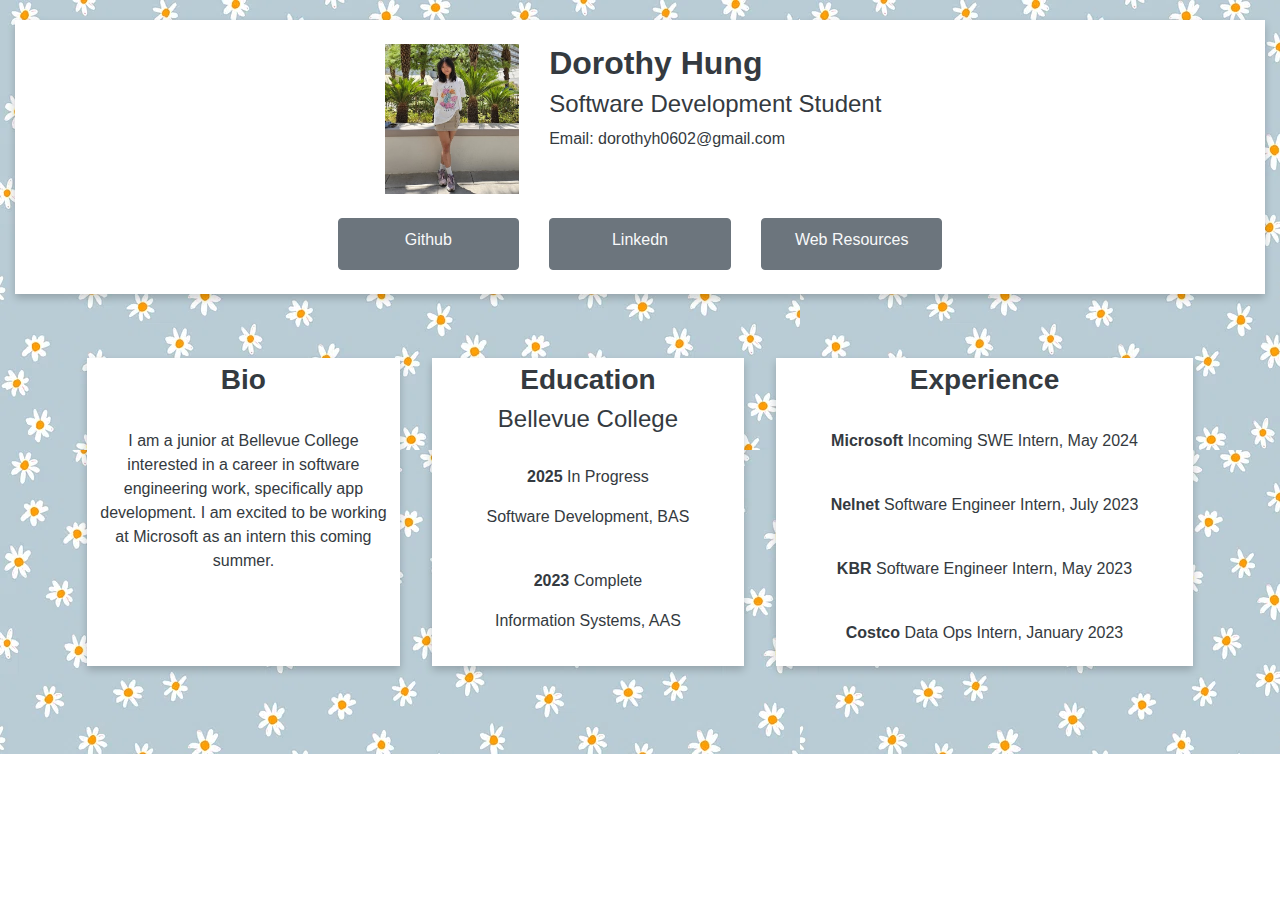
<file: index.html>
<!DOCTYPE html>
<html lang="en">
<head>
    <title>Home | Dorothy Hung</title>
    <meta charset="utf-8">
    <meta name="description" content="Class assignment - Github Page">
    <meta name="keywords" content="Dorothy Hung">
    <meta name="author" content="Dorothyhung">
    <meta name="viewport" content="width=device-width, initial-scale=1, shrink-to-fit=no">

    <!-- Bootstrap Style Sheets-->
    <link rel="stylesheet" href="https://maxcdn.bootstrapcdn.com/bootstrap/4.0.0/css/bootstrap.min.css" integrity="sha384-Gn5384xqQ1aoWXA+058RXPxPg6fy4IWvTNh0E263XmFcJlSAwiGgFAW/dAiS6JXm" crossorigin="anonymous">
    <script src="https://code.jquery.com/jquery-3.2.1.slim.min.js" integrity="sha384-KJ3o2DKtIkvYIK3UENzmM7KCkRr/rE9/Qpg6aAZGJwFDMVNA/GpGFF93hXpG5KkN" crossorigin="anonymous"></script>
    <script src="https://cdnjs.cloudflare.com/ajax/libs/popper.js/1.12.9/umd/popper.min.js" integrity="sha384-ApNbgh9B+Y1QKtv3Rn7W3mgPxhU9K/ScQsAP7hUibX39j7fakFPskvXusvfa0b4Q" crossorigin="anonymous"></script>
    <script src="https://maxcdn.bootstrapcdn.com/bootstrap/4.0.0/js/bootstrap.min.js" integrity="sha384-JZR6Spejh4U02d8jOt6vLEHfe/JQGiRRSQQxSfFWpi1MquVdAyjUar5+76PVCmYl" crossorigin="anonymous"></script>
    <!-- <link rel="stylesheet" type="text/css" href="http://meyerweb.com/eric/tools/css/reset/reset.css">
    <link rel="stylesheet" type="text/css" href="https://maxcdn.bootstrapcdn.com/bootstrap/3.3.7/css/bootstrap.min.css">
    <link rel="stylesheet" type="text/css" href="https://ajax.googleapis.com/ajax/libs/jquery/1.12.4/jquery.min.js">
    <link rel="stylesheet" type="text/css" href="https://maxcdn.bootstrapcdn.com/bootstrap/3.3.7/js/bootstrap.min.js">
    <link rel="stylesheet" href="https://maxcdn.bootstrapcdn.com/bootstrap/3.3.6/css/bootstrap.min.css" /> -->
    <link rel="stylesheet" href="css/style.css" />

</head>
<body>
    <div class="container-fluid background-container-1">
        <div class="container-fluid text-dark custom-shadow py-4">
            <div class="row">
                <div class="col-sm-5 text-right">
                    <img src="img/DorothyHung.jpg" style="height:150px">
                </div>
                <div class="col-sm-7">
                    <h2><b>Dorothy Hung</b></h2>
                    <h4>Software Development Student</h4>
                    <p>Email: dorothyh0602@gmail.com</p>
                </div>
            </div>
            <br>

            <div class="row justify-content-center">
                <div class="col-sm-2">
                    <button class="btn btn-block pt-2 pb-0 btn-secondary btn-hover"><a class="btn btn-block text-light py-0" href="https://github.com/Dorothyhung" target="_blank">
                        <p>Github</p>
                    </a></button>
                </div>
                <div class="col-sm-2">
                    <button class="btn btn-block pt-2 pb-0 btn-secondary btn-hover"><a class="btn btn-block text-light py-0" href="https://www.linkedin.com/in/dorothyhung1/" target="_blank">
                        <p>Linkedn</p>
                    </a></button>
                </div>
                <div class="col-sm-2">
                    <button class="btn btn-block pt-2 pb-0 btn-secondary btn-hover"><a class="btn btn-block text-light py-0" href="html/webresources.html" target="_blank">
                        <p>Web Resources</p>
                    </a></button>
                </div>
            </div>
        </div><br>

        <div class="container-fluid text-dark py-4">
            <div class="row justify-content-center">
                <div class="col-sm-3 custom-shadow m-3 text-center">
                    <h3><b>Bio</b></h3><br />
                    <p>I am a junior at Bellevue College interested in a career in 
                        software engineering work, specifically app development. 
                        I am excited to be working at Microsoft as an intern this coming summer.</p>
                </div>

                <div class="col-sm-3 custom-shadow m-3 text-center">
                    <h3><b>Education</b></h3> <h4>Bellevue College</h4><br />
                    <p><b>2025</b> In Progress</p>
                    <p>Software Development, BAS</p></br>
                    <p><b>2023</b> Complete</p>
                    <p>Information Systems, AAS</p>
                </div>
                
                <div class="col-sm-4 custom-shadow m-3 text-center">
                    <h3><b>Experience</b></h3><br />
                    <p><b>Microsoft</b>  Incoming SWE Intern, May 2024</p><br />
                    <p><b>Nelnet</b>  Software Engineer Intern, July 2023</p><br />
                    <p><b>KBR</b>  Software Engineer Intern, May 2023</p><br />
                    <p><b>Costco</b>  Data Ops Intern, January 2023</p>
                </div>
            </div>
        </div><br><br>
    </div>
</body>
</html>
</file>
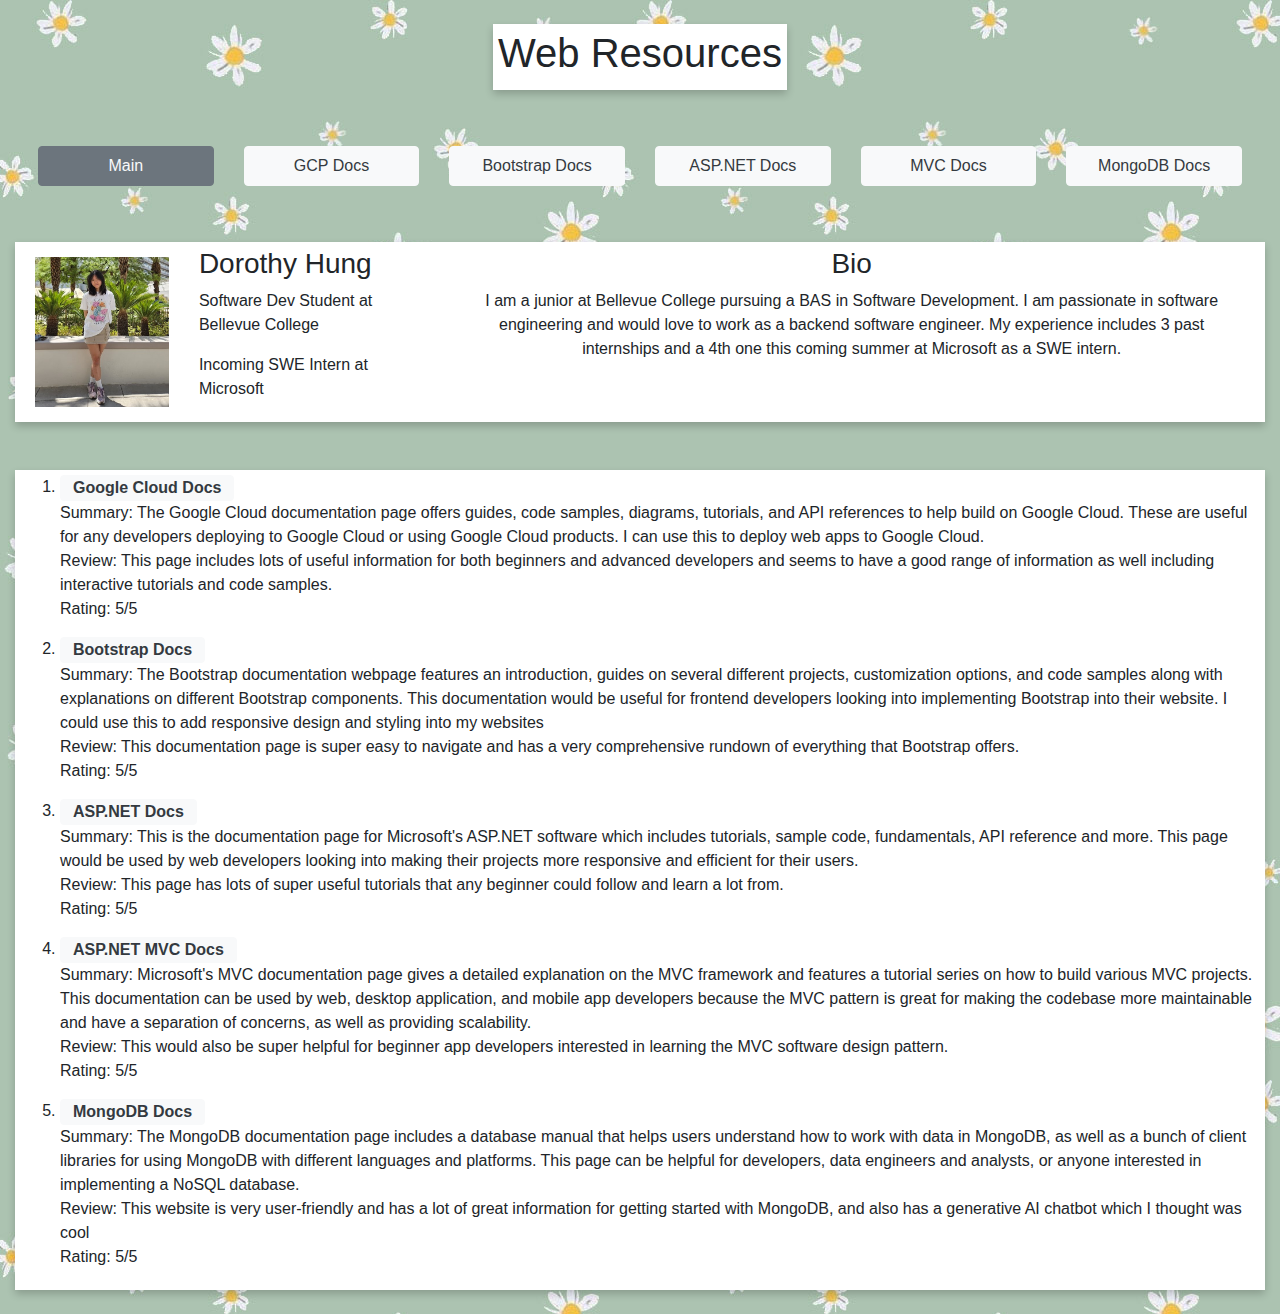
<file: html/webresources.html>
<!DOCTYPE html lang="en">
  <head>
  <title>Web Resources | Dorothy Hung</title>
  <meta http-equiv="Content-Type" content="text/html;charset=utf-8" />
  
  <meta name="description" content="">
  <meta name="keywords" content="">
  <meta name="author" content="">
  <meta name="viewport" content="width=device-width, initial-scale=1">
  <link rel="stylesheet" href="https://maxcdn.bootstrapcdn.com/bootstrap/4.0.0/css/bootstrap.min.css" integrity="sha384-Gn5384xqQ1aoWXA+058RXPxPg6fy4IWvTNh0E263XmFcJlSAwiGgFAW/dAiS6JXm" crossorigin="anonymous">
  <script src="https://code.jquery.com/jquery-3.2.1.slim.min.js" integrity="sha384-KJ3o2DKtIkvYIK3UENzmM7KCkRr/rE9/Qpg6aAZGJwFDMVNA/GpGFF93hXpG5KkN" crossorigin="anonymous"></script>
  <script src="https://cdnjs.cloudflare.com/ajax/libs/popper.js/1.12.9/umd/popper.min.js" integrity="sha384-ApNbgh9B+Y1QKtv3Rn7W3mgPxhU9K/ScQsAP7hUibX39j7fakFPskvXusvfa0b4Q" crossorigin="anonymous"></script>
  <script src="https://maxcdn.bootstrapcdn.com/bootstrap/4.0.0/js/bootstrap.min.js" integrity="sha384-JZR6Spejh4U02d8jOt6vLEHfe/JQGiRRSQQxSfFWpi1MquVdAyjUar5+76PVCmYl" crossorigin="anonymous"></script>
  <link href="../css/style.css" rel="stylesheet" type="text/css" />

  </head>
  <body>
    <div class="container-fluid background-container-2 py-4">
        <div class="d-flex align-items-center justify-content-center">
          <div class="custom-shadow">
            <h1>Web Resources</h1>
          </div>
        </div><br><br>
        
        <div class="container-fluid">
          <div class="row p-2">
            <div class="col-sm-2">
              <button class="btn btn-block py-0 btn-secondary btn-hover"><a href="../index.html" class="btn btn-block text-light">Main</a></button>
            </div>
            <div class="col-sm-2">
              <button class="btn btn-block py-0 btn-light btn-hover"><a href="#a" class="btn btn-block text-dark">GCP Docs</a></button>
            </div>
            <div class="col-sm-2">
              <button class="btn btn-block py-0 btn-light btn-hover"><a href="#b" class="btn btn-block text-dark">Bootstrap Docs</a></button>
            </div>
            <div class="col-sm-2">
              <button class="btn btn-block py-0 btn-light btn-hover"><a href="#c" class="btn btn-block text-dark">ASP.NET Docs</a></button>
            </div>
            <div class="col-sm-2">
              <button class="btn btn-block py-0 btn-light btn-hover"><a href="#d" class="btn btn-block text-dark">MVC Docs</a></button>
            </div>
            <div class="col-sm-2">
              <button class="btn btn-block py-0 btn-light btn-hover"><a href="#e" class="btn btn-block text-dark">MongoDB Docs</a></button>
            </div>
          </div>
        </div></br></br>

        <div class="container-fluid custom-shadow">
          <div class="row">
            <div class="col-sm-4 d-flex align-items-center justify-content-center">
              <div class="col-sm-5">
                  <img src="../img/DorothyHung.jpg" style="height:150px">
              </div>
              
              <div class="col-sm-7">
                  <h3>Dorothy Hung</h3>
                  <p>Software Dev Student at Bellevue College</p>
                  <p>Incoming SWE Intern at Microsoft</p>
              </div>
              
            </div>
            <div class="col-sm-8">
              <div class="col-sm-12 text-center mx-auto">
                <h3>Bio</h3>
                <p>I am a junior at Bellevue College pursuing a BAS in Software Development. 
                  I am passionate in software engineering and would love to work as a backend
                  software engineer. My experience includes 3 past internships and a 4th one
                  this coming summer at Microsoft as a SWE intern. </p>
              </div>
            </div>
          </div>
        </div></br></br>
        <div class="container-fluid custom-shadow">
          <ol>
            <li>
              <p id="a">
                <button class="btn py-0 btn-light btn-hover">
                  <a class="text-dark font-weight-bold" href="https://cloud.google.com/docs/" target="_blank">Google Cloud Docs</a>
                </button><br>
                
                Summary: The Google Cloud documentation page offers guides, code samples, 
                diagrams, tutorials, and API references to help build on Google Cloud. 
                These are useful for any developers deploying to Google Cloud or using Google 
                Cloud products. I can use this to deploy web apps to Google Cloud.<br />
                Review: This page includes lots of useful information for both beginners and 
                advanced developers and seems to have a good range of information as well 
                including interactive tutorials and code samples.<br />
                Rating: 5/5
              </p>
            </li>

            <li>
              <p id="b">
                <button class="btn py-0 btn-light btn-hover">
                  <a class="text-dark font-weight-bold" href="https://getbootstrap.com/docs/5.3/getting-started/introduction/" target="_blank">Bootstrap Docs</a><br />
                </button><br>
                
                Summary: The Bootstrap documentation webpage features an introduction, guides on 
                several different projects, customization options, and code samples along with 
                explanations on different Bootstrap components. This documentation would be
                useful for frontend developers looking into implementing Bootstrap into their website.
                I could use this to add responsive design and styling into my websites <br />
                Review: This documentation page is super easy to navigate and has a very 
                comprehensive rundown of everything that Bootstrap offers.<br />
                Rating: 5/5
              </p>
            </li>

            <li>
              <p id="c">
                <button class="btn py-0 btn-light btn-hover">
                  <a class="text-dark font-weight-bold" href="https://learn.microsoft.com/en-us/aspnet/core/?view=aspnetcore-8.0" target="_blank">ASP.NET Docs</a><br />
                </button>
                </br>

                Summary: This is the documentation page for Microsoft's ASP.NET software which 
                includes tutorials, sample code, fundamentals, API reference and more.
                This page would be used by web developers looking into making their projects more
                responsive and efficient for their users.<br />
                Review: This page has lots of super useful tutorials that any beginner could 
                follow and learn a lot from. <br />
                Rating: 5/5
              </p>
            </li>

            <li>
              <p id="d">
                <button class="btn py-0 btn-light btn-hover">
                  <a class="text-dark font-weight-bold" href="https://learn.microsoft.com/en-us/aspnet/mvc/overview/getting-started/introduction/" target="_blank">ASP.NET MVC Docs</a><br />
                </button>
                </br>

                Summary: Microsoft's MVC documentation page gives a detailed explanation on 
                the MVC framework and features a tutorial series on how to build various MVC projects.
                This documentation can be used by web, desktop application, and mobile app developers
                because the MVC pattern is great for making the codebase more maintainable and have a
                separation of concerns, as well as providing scalability. <br />
                Review: This would also be super helpful for beginner app developers interested 
                in learning the MVC software design pattern.<br />
                Rating: 5/5
              </p>
            </li>

            <li>
              <p id="e">
                <button class="btn py-0 btn-light btn-hover">
                  <a class="text-dark font-weight-bold" href="https://www.mongodb.com/docs/" target="_blank">MongoDB Docs</a><br />
                </button>
                </br>

                Summary: The MongoDB documentation page includes a database manual that helps 
                users understand how to work with data in MongoDB, as well as a bunch of client 
                libraries for using MongoDB with different languages and platforms. This page
                can be helpful for developers, data engineers and analysts, or anyone interested
                in implementing a NoSQL database.<br />
                Review: This website is very user-friendly and has a lot of great information 
                for getting started with MongoDB, and also has a generative AI chatbot which I 
                thought was cool <br />
                Rating: 5/5
              </p>
            </li>
          </ol>
        </div>
    </div>

  </body>
</html>
</file>
<file: css/style.css>
.background-container-1 {
    background-image: url("../img/wallpaper2.jpg");
    padding-top: 20px;
    margin: 0px;
}

.background-container-2 {
    background-image: url("../img/wallpaper5.jpg");
}

.custom-shadow {
    box-shadow: 0 4px 8px 0 rgba(0, 0, 0, 0.2);
    padding: 5px;
    background-image: none;
    background-color: white !important;
}
</file>
